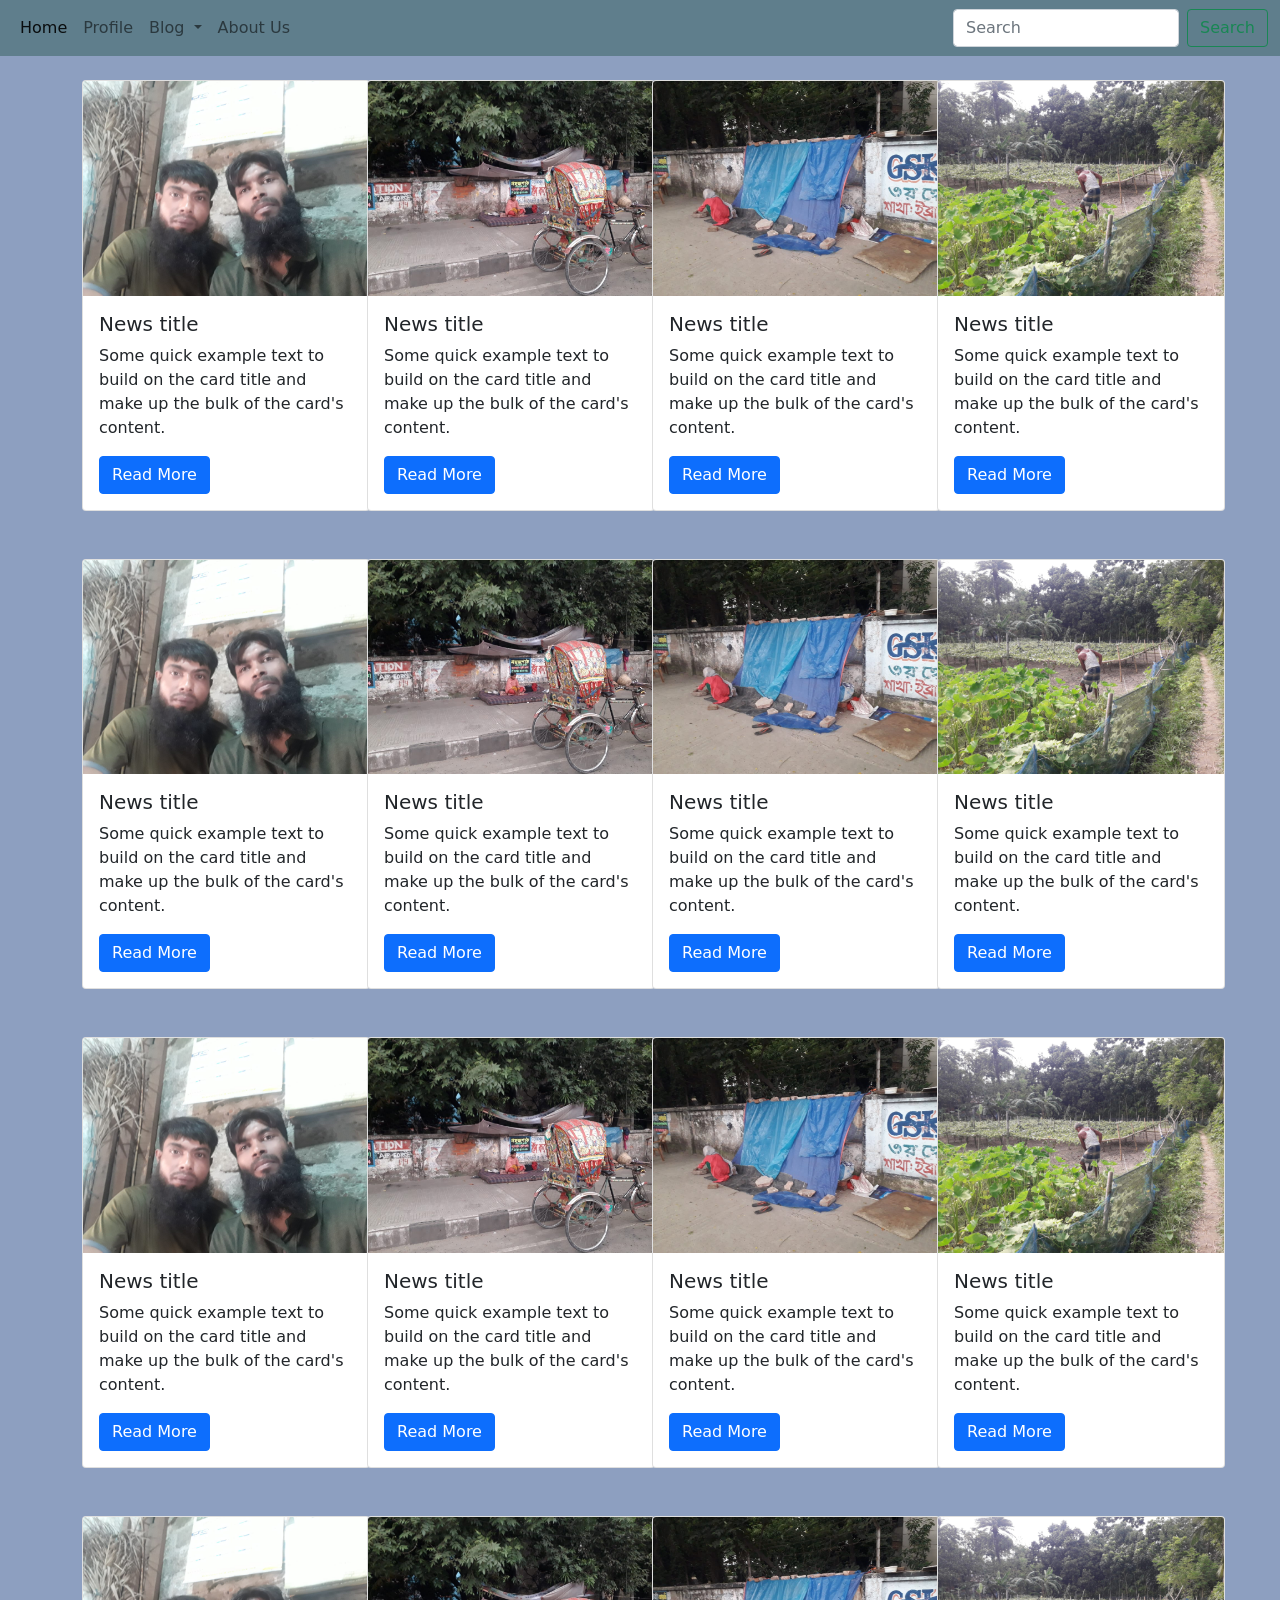
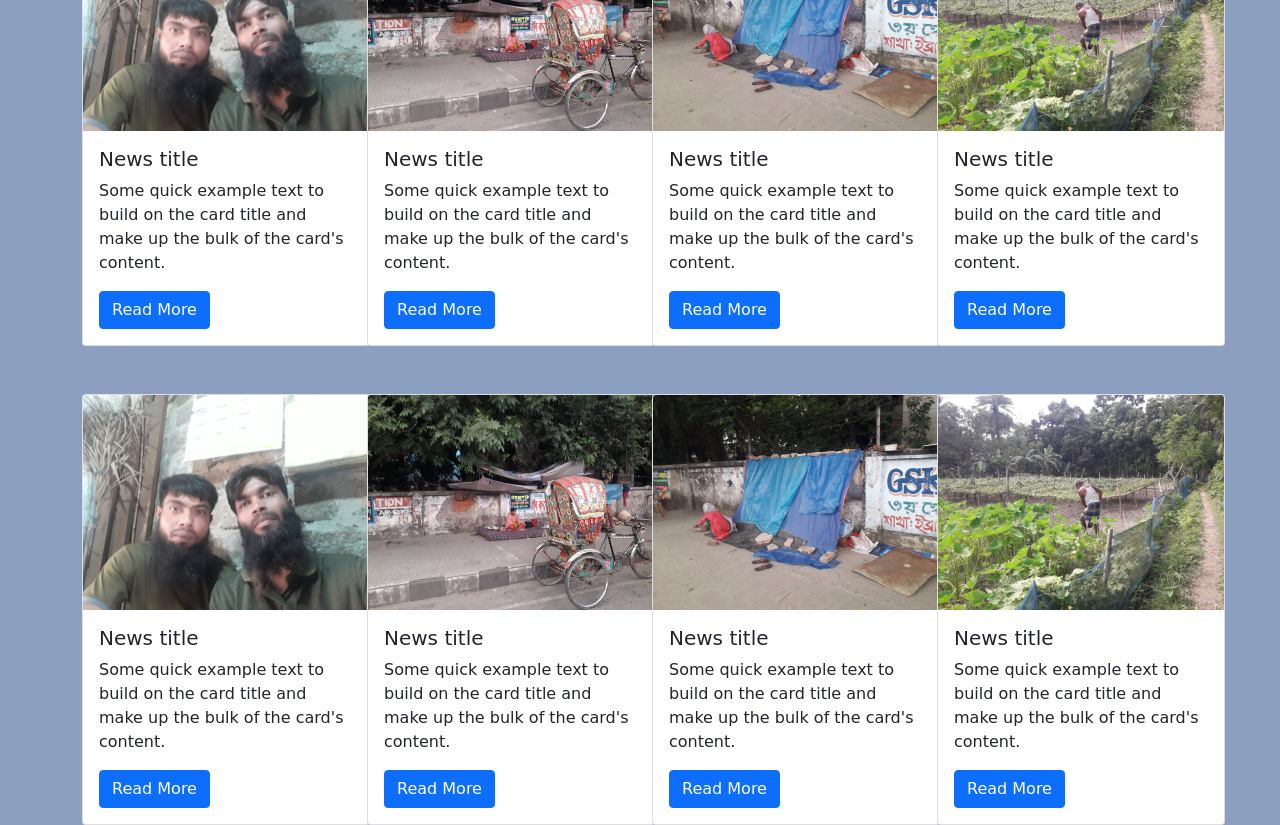
<file: index.html>
<!DOCTYPE html>
<html lang="en">

<head>
    <meta charset="UTF-8">
    <meta http-equiv="X-UA-Compatible" content="IE=edge">
    <meta name="viewport" content="width=device-width, initial-scale=1.0">
    <title>Shumon Khan</title>
    <link rel="stylesheet" href="style/Bootstrap/bootstrap.min.css">
    <link rel="stylesheet" href="style/Bootstrap/style.css">
</head>

<body>

    <header>

        <nav class="navbar navbar-expand-lg navbar-light">
            <div class="container-fluid">
                <button class="navbar-toggler" type="button" data-bs-toggle="collapse"
                    data-bs-target="#navbarSupportedContent" aria-controls="navbarSupportedContent"
                    aria-expanded="false" aria-label="Toggle navigation">
                    <span class="navbar-toggler-icon"></span>
                </button>
                <div class="collapse navbar-collapse" id="navbarSupportedContent">
                    <ul class="navbar-nav me-auto mb-2 mb-lg-0">
                        <li class="nav-item">
                            <a class="nav-link active" aria-current="page" href="#">Home</a>
                        </li>
                        <li class="nav-item">
                            <a class="nav-link" href="#">Profile</a>
                        </li>
                        <li class="nav-item dropdown">
                            <a class="nav-link dropdown-toggle" href="#" id="navbarDropdown" role="button"
                                data-bs-toggle="dropdown" aria-expanded="false">
                                Blog
                            </a>
                            <ul class="dropdown-menu" aria-labelledby="navbarDropdown">
                                <li><a class="dropdown-item" href="#">Today </a></li>
                                <li><a class="dropdown-item" href="#">Yesterday</a></li>
                                <li>
                                    <hr class="dropdown-divider">
                                </li>
                                <li><a class="dropdown-item" href="#">Something else here</a></li>
                            </ul>
                        </li>
                        <li class="nav-item">
                            <a class="nav-link">About Us</a>
                        </li>
                    </ul>
                    <form class="d-flex">
                        <input class="form-control me-2" type="search" placeholder="Search" aria-label="Search">
                        <button class="btn btn-outline-success" type="submit">Search</button>
                    </form>
                </div>
            </div>
        </nav>

    </header>
    <br>


    <main>

        <div class="container">
            <div class="row">
                <div class="col-12 col-md-4 col-lg-3">
                    <div class="card" style="width: 18rem;">
                        <img src="img/5.jpeg" class="card-img-top" alt="...">
                        <div class="card-body">
                            <h5 class="card-title">News title</h5>
                            <p class="card-text">Some quick example text to build on the card title and make up the bulk
                                of the card's content.</p>
                            <a href="#" class="btn btn-primary">Read More</a>

                        </div>

                    </div>
                </div>
                <br>
                <div class="col-12 col-md-4 col-lg-3">
                    <div class="card" style="width: 18rem;">
                        <img src="img/2.jpeg" class="card-img-top" alt="...">
                        <div class="card-body">
                            <h5 class="card-title">News title</h5>
                            <p class="card-text">Some quick example text to build on the card title and make up the bulk
                                of the card's content.</p>
                            <a href="#" class="btn btn-primary">Read More</a>

                        </div>

                    </div>
                </div>
                <br>
                <div class="col-12 col-md-4 col-lg-3">
                    <div class="card" style="width: 18rem;">
                        <img src="img/3.jpeg" class="card-img-top" alt="...">
                        <div class="card-body">
                            <h5 class="card-title">News title</h5>
                            <p class="card-text">Some quick example text to build on the card title and make up the bulk
                                of the card's content.</p>
                            <a href="#" class="btn btn-primary">Read More</a>

                        </div>

                    </div>
                </div>
                <br>
                <div class="col-12 col-md-4 col-lg-3">
                    <div class="card" style="width: 18rem;">
                        <img src="img/4.jpeg" class="card-img-top" alt="...">
                        <div class="card-body">
                            <h5 class="card-title">News title</h5>
                            <p class="card-text">Some quick example text to build on the card title and make up the bulk
                                of the card's content.</p>
                            <a href="#" class="btn btn-primary">Read More</a>

                        </div>

                    </div>
                </div>
            </div>
            <br>
            <br>
            <div class="row">
                <div class="col-12 col-md-4 col-lg-3">
                    <div class="card" style="width: 18rem;">
                        <img src="img/5.jpeg" class="card-img-top" alt="...">
                        <div class="card-body">
                            <h5 class="card-title">News title</h5>
                            <p class="card-text">Some quick example text to build on the card title and make up the bulk
                                of the card's content.</p>
                            <a href="#" class="btn btn-primary">Read More</a>

                        </div>

                    </div>
                </div>
                <br>
                <div class="col-12 col-md-4 col-lg-3">
                    <div class="card" style="width: 18rem;">
                        <img src="img/2.jpeg" class="card-img-top" alt="...">
                        <div class="card-body">
                            <h5 class="card-title">News title</h5>
                            <p class="card-text">Some quick example text to build on the card title and make up the bulk
                                of the card's content.</p>
                            <a href="#" class="btn btn-primary">Read More</a>

                        </div>

                    </div>
                </div>
                <br>
                <div class="col-12 col-md-4 col-lg-3">
                    <div class="card" style="width: 18rem;">
                        <img src="img/3.jpeg" class="card-img-top" alt="...">
                        <div class="card-body">
                            <h5 class="card-title">News title</h5>
                            <p class="card-text">Some quick example text to build on the card title and make up the bulk
                                of the card's content.</p>
                            <a href="#" class="btn btn-primary">Read More</a>

                        </div>

                    </div>
                </div>
                <br>
                <div class="col-12 col-md-4 col-lg-3">
                    <div class="card" style="width: 18rem;">
                        <img src="img/4.jpeg" class="card-img-top" alt="...">
                        <div class="card-body">
                            <h5 class="card-title">News title</h5>
                            <p class="card-text">Some quick example text to build on the card title and make up the bulk
                                of the card's content.</p>
                            <a href="#" class="btn btn-primary">Read More</a>

                        </div>

                    </div>
                </div>
            </div>
            <br>
            <br>
            <div class="row">
                <div class="col-12 col-md-4 col-lg-3">
                    <div class="card" style="width: 18rem;">
                        <img src="img/5.jpeg" class="card-img-top" alt="...">
                        <div class="card-body">
                            <h5 class="card-title">News title</h5>
                            <p class="card-text">Some quick example text to build on the card title and make up the bulk
                                of the card's content.</p>
                            <a href="#" class="btn btn-primary">Read More</a>

                        </div>

                    </div>
                </div>
                <br>
                <div class="col-12 col-md-4 col-lg-3">
                    <div class="card" style="width: 18rem;">
                        <img src="img/2.jpeg" class="card-img-top" alt="...">
                        <div class="card-body">
                            <h5 class="card-title">News title</h5>
                            <p class="card-text">Some quick example text to build on the card title and make up the bulk
                                of the card's content.</p>
                            <a href="#" class="btn btn-primary">Read More</a>

                        </div>

                    </div>
                </div>
                <br>
                <div class="col-12 col-md-4 col-lg-3">
                    <div class="card" style="width: 18rem;">
                        <img src="img/3.jpeg" class="card-img-top" alt="...">
                        <div class="card-body">
                            <h5 class="card-title">News title</h5>
                            <p class="card-text">Some quick example text to build on the card title and make up the bulk
                                of the card's content.</p>
                            <a href="#" class="btn btn-primary">Read More</a>

                        </div>

                    </div>
                </div>
                <br>
                <div class="col-12 col-md-4 col-lg-3">
                    <div class="card" style="width: 18rem;">
                        <img src="img/4.jpeg" class="card-img-top" alt="...">
                        <div class="card-body">
                            <h5 class="card-title">News title</h5>
                            <p class="card-text">Some quick example text to build on the card title and make up the bulk
                                of the card's content.</p>
                            <a href="#" class="btn btn-primary">Read More</a>

                        </div>

                    </div>
                </div>
            </div>
            <br>
            <br>
            <div class="row">
                <div class="col-12 col-md-4 col-lg-3">
                    <div class="card" style="width: 18rem;">
                        <img src="img/5.jpeg" class="card-img-top" alt="...">
                        <div class="card-body">
                            <h5 class="card-title">News title</h5>
                            <p class="card-text">Some quick example text to build on the card title and make up the bulk
                                of the card's content.</p>
                            <a href="#" class="btn btn-primary">Read More</a>

                        </div>

                    </div>
                </div>
                <br>
                <div class="col-12 col-md-4 col-lg-3">
                    <div class="card" style="width: 18rem;">
                        <img src="img/2.jpeg" class="card-img-top" alt="...">
                        <div class="card-body">
                            <h5 class="card-title">News title</h5>
                            <p class="card-text">Some quick example text to build on the card title and make up the bulk
                                of the card's content.</p>
                            <a href="#" class="btn btn-primary">Read More</a>

                        </div>

                    </div>
                </div>
                <br>
                <div class="col-12 col-md-4 col-lg-3">
                    <div class="card" style="width: 18rem;">
                        <img src="img/3.jpeg" class="card-img-top" alt="...">
                        <div class="card-body">
                            <h5 class="card-title">News title</h5>
                            <p class="card-text">Some quick example text to build on the card title and make up the bulk
                                of the card's content.</p>
                            <a href="#" class="btn btn-primary">Read More</a>

                        </div>

                    </div>
                </div>
                <br>
                <div class="col-12 col-md-4 col-lg-3">
                    <div class="card" style="width: 18rem;">
                        <img src="img/4.jpeg" class="card-img-top" alt="...">
                        <div class="card-body">
                            <h5 class="card-title">News title</h5>
                            <p class="card-text">Some quick example text to build on the card title and make up the bulk
                                of the card's content.</p>
                            <a href="#" class="btn btn-primary">Read More</a>

                        </div>

                    </div>
                </div>
            </div>
            <br>
            <br>
            <div class="row">
                <div class="col-12 col-md-4 col-lg-3">
                    <div class="card" style="width: 18rem;">
                        <img src="img/5.jpeg" class="card-img-top" alt="...">
                        <div class="card-body">
                            <h5 class="card-title">News title</h5>
                            <p class="card-text">Some quick example text to build on the card title and make up the bulk
                                of the card's content.</p>
                            <a href="#" class="btn btn-primary">Read More</a>

                        </div>

                    </div>
                </div>
                <br>
                <div class="col-12 col-md-4 col-lg-3">
                    <div class="card" style="width: 18rem;">
                        <img src="img/2.jpeg" class="card-img-top" alt="...">
                        <div class="card-body">
                            <h5 class="card-title">News title</h5>
                            <p class="card-text">Some quick example text to build on the card title and make up the bulk
                                of the card's content.</p>
                            <a href="#" class="btn btn-primary">Read More</a>

                        </div>

                    </div>
                </div>
                <br>
                <div class="col-12 col-md-4 col-lg-3">
                    <div class="card" style="width: 18rem;">
                        <img src="img/3.jpeg" class="card-img-top" alt="...">
                        <div class="card-body">
                            <h5 class="card-title">News title</h5>
                            <p class="card-text">Some quick example text to build on the card title and make up the bulk
                                of the card's content.</p>
                            <a href="#" class="btn btn-primary">Read More</a>

                        </div>

                    </div>
                </div>
                <br>
                <div class="col-12 col-md-4 col-lg-3">
                    <div class="card" style="width: 18rem;">
                        <img src="img/4.jpeg" class="card-img-top" alt="...">
                        <div class="card-body">
                            <h5 class="card-title">News title</h5>
                            <p class="card-text">Some quick example text to build on the card title and make up the bulk
                                of the card's content.</p>
                            <a href="#" class="btn btn-primary">Read More</a>

                        </div>

                    </div>
                </div>




            </div>
        </div>



















    </main>







    <script src="style/Bootstrap/bootstrap.bundle.min.js"></script>
</body>

</html>
</file>
<file: style/Bootstrap/style.css>
body {
    background-color: rgb(141, 159, 192);
}

nav {
    background-color: rgba(69, 109, 110, 0.63);
}
</file>
